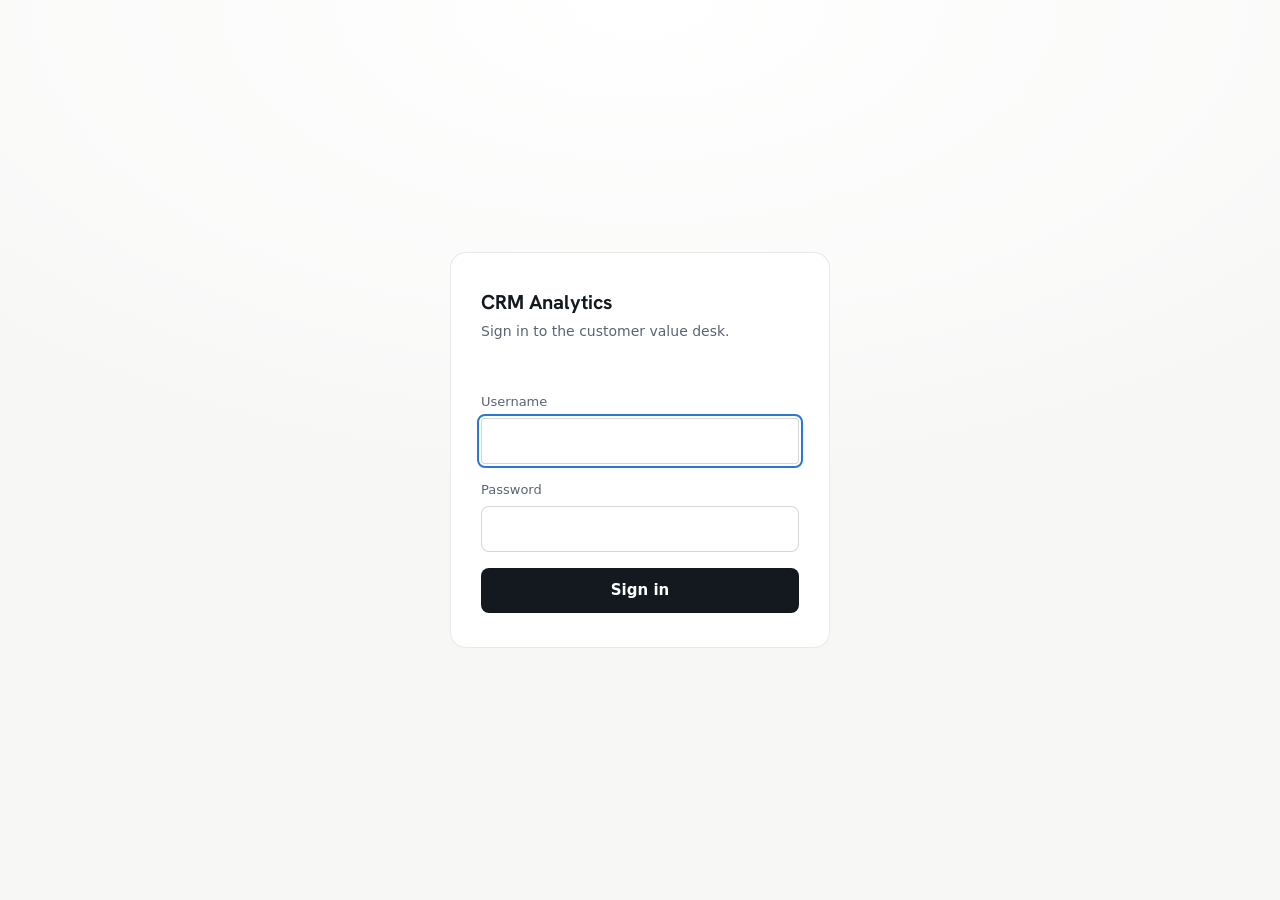
<file: frontend/login.html>
<!doctype html>
<html lang="en">
<head>
  <meta charset="utf-8">
  <meta name="viewport" content="width=device-width, initial-scale=1">
  <title>Sign in · CRM Analytics</title>
  <link rel="preconnect" href="https://fonts.googleapis.com">
  <link href="https://fonts.googleapis.com/css2?family=Hanken+Grotesk:wght@400;600;700&display=swap" rel="stylesheet">
  <link rel="stylesheet" href="styles.css">
</head>
<body>
  <main class="login-plane">
    <form class="login-card" id="form">
      <div class="mark">CRM Analytics</div>
      <p>Sign in to the customer value desk.</p>
      <div class="error" id="err"></div>
      <label for="u">Username</label>
      <input id="u" name="username" autocomplete="username" autofocus required>
      <label for="p">Password</label>
      <input id="p" name="password" type="password" autocomplete="current-password" required>
      <button type="submit">Sign in</button>
    </form>
  </main>
  <script>
    if (localStorage.getItem("crm_token")) location.replace("index.html");
    document.getElementById("form").addEventListener("submit", async (e) => {
      e.preventDefault();
      const err = document.getElementById("err");
      err.textContent = "";
      const body = new URLSearchParams({
        username: document.getElementById("u").value,
        password: document.getElementById("p").value,
      });
      const res = await fetch("/login", { method: "POST", body });
      if (!res.ok) { err.textContent = "Incorrect username or password."; return; }
      const { access_token } = await res.json();
      localStorage.setItem("crm_token", access_token);
      location.replace("index.html");
    });
  </script>
</body>
</html>
</file>
<file: frontend/styles.css>
/* The Value Ledger — CRM analytics desk. Money figures are the display type;
   customer base shown as one continuous ribbon, not scattered stat cards. */
:root {
  --plane: #f7f8f6;
  --panel: #ffffff;
  --ink: #14181f;
  --ink-2: #5a6473;
  --muted: #8a93a2;
  --line: rgba(11, 11, 11, 0.09);
  --line-strong: rgba(11, 11, 11, 0.16);
  --accent: #2a78d6;
  --gain: #0f7a5a;
  --loss: #c0392b;
  --seg-champions: #2a78d6;
  --seg-loyal: #1baf7a;
  --seg-promising: #eda100;
  --seg-at-risk: #eb6834;
  --r: 10px;
  --sans: system-ui, -apple-system, "Segoe UI", sans-serif;
  --display: "Hanken Grotesk", var(--sans);
}

* { box-sizing: border-box; }
html { -webkit-text-size-adjust: 100%; }
body {
  margin: 0;
  font-family: var(--sans);
  color: var(--ink);
  background: var(--plane);
  font-size: 15px;
  line-height: 1.5;
}
h1, h2, h3 { font-family: var(--display); font-weight: 700; margin: 0; letter-spacing: -0.01em; }
a { color: var(--accent); }
:focus-visible { outline: 2px solid var(--accent); outline-offset: 2px; border-radius: 4px; }

/* ---------- login ---------- */
.login-plane {
  min-height: 100vh; display: grid; place-items: center; padding: 24px;
  background: radial-gradient(120% 90% at 50% 0%, #fff 0%, var(--plane) 60%);
}
.login-card {
  width: min(380px, 100%); background: var(--panel);
  border: 1px solid var(--line); border-radius: 16px; padding: 34px 30px;
}
.login-card .mark { font-family: var(--display); font-weight: 700; font-size: 20px; }
.login-card p { color: var(--ink-2); margin: 4px 0 26px; font-size: 14px; }
label { display: block; font-size: 13px; color: var(--ink-2); margin: 0 0 6px; }
input {
  width: 100%; font: inherit; padding: 11px 13px; border: 1px solid var(--line-strong);
  border-radius: 8px; background: #fff; color: var(--ink); margin-bottom: 16px;
}
button {
  font: inherit; font-weight: 600; cursor: pointer; border: none; border-radius: 8px;
  background: var(--ink); color: #fff; padding: 11px 16px; width: 100%;
  transition: background .12s ease;
}
button:hover { background: #000; }
.error { color: var(--loss); font-size: 13px; min-height: 18px; margin-bottom: 6px; }

/* ---------- app shell ---------- */
.shell { display: grid; grid-template-columns: 232px 1fr; min-height: 100vh; }
.sidebar {
  border-right: 1px solid var(--line); padding: 22px 18px;
  display: flex; flex-direction: column; gap: 22px; position: sticky; top: 0; height: 100vh;
}
.brand { font-family: var(--display); font-weight: 700; font-size: 17px; line-height: 1.2; }
.brand span { display: block; font-family: var(--sans); font-weight: 400; font-size: 12px; color: var(--muted); }
.nav { display: flex; flex-direction: column; gap: 2px; }
.nav a {
  color: var(--ink-2); text-decoration: none; font-size: 14px; padding: 7px 10px;
  border-radius: 7px; transition: background .12s;
}
.nav a:hover { background: var(--plane); color: var(--ink); }
.model-badge {
  margin-top: auto; border: 1px solid var(--line); border-radius: var(--r);
  padding: 12px; font-size: 12.5px; color: var(--ink-2);
}
.model-badge .dot { width: 8px; height: 8px; border-radius: 50%; display: inline-block; background: var(--muted); margin-right: 6px; }
.model-badge.live .dot { background: var(--gain); }
.model-badge b { color: var(--ink); font-family: var(--display); }
.logout { background: none; color: var(--ink-2); width: auto; padding: 6px 0; font-size: 13px; text-align: left; }
.logout:hover { background: none; color: var(--ink); }

.main { padding: 28px 34px 48px; max-width: 1240px; }

/* ---------- hero: portfolio value ---------- */
.hero { display: flex; align-items: flex-end; gap: 40px; flex-wrap: wrap; margin-bottom: 18px; }
.hero .figure { font-family: var(--display); font-weight: 700; font-size: 58px; line-height: 1; letter-spacing: -0.03em; font-variant-numeric: tabular-nums; }
.hero .cap { color: var(--ink-2); font-size: 14px; margin-top: 8px; }
.hero .delta { font-weight: 600; font-variant-numeric: tabular-nums; }
.hero .delta.up { color: var(--gain); }
.hero .spark { margin-left: auto; }

/* ---------- segment ribbon ---------- */
.ribbon-wrap { margin: 8px 0 30px; }
.ribbon { display: flex; height: 46px; border-radius: 8px; overflow: hidden; border: 1px solid var(--line); }
.ribbon .seg { position: relative; min-width: 0; }
.ribbon .seg span {
  position: absolute; left: 10px; top: 7px; color: #fff; font-size: 12.5px; font-weight: 600;
  white-space: nowrap; text-shadow: 0 1px 2px rgba(0,0,0,.25);
}
.ribbon .seg small { position: absolute; left: 10px; bottom: 6px; color: rgba(255,255,255,.9); font-size: 11px; font-variant-numeric: tabular-nums; }

/* ---------- panels & grid ---------- */
.grid { display: grid; grid-template-columns: 1fr 1fr; gap: 22px; }
.panel { background: var(--panel); border: 1px solid var(--line); border-radius: var(--r); padding: 20px; }
.panel.full { grid-column: 1 / -1; }
.panel h2 { font-size: 16px; }
.panel .sub { color: var(--muted); font-size: 13px; margin: 2px 0 16px; }
.panel-head { display: flex; justify-content: space-between; align-items: baseline; margin-bottom: 4px; }

/* segment profile rows — colored spine encodes segment, not a decorative card */
.seg-rows { display: flex; flex-direction: column; }
.seg-row { display: grid; grid-template-columns: 4px 1fr auto; gap: 14px; align-items: center; padding: 12px 0; border-bottom: 1px solid var(--line); }
.seg-row:last-child { border-bottom: none; }
.seg-row .spine { width: 4px; height: 34px; border-radius: 2px; }
.seg-row .name { font-weight: 600; }
.seg-row .meta { color: var(--ink-2); font-size: 12.5px; font-variant-numeric: tabular-nums; }
.seg-row .val { font-family: var(--display); font-weight: 700; font-size: 18px; font-variant-numeric: tabular-nums; text-align: right; }
.seg-row .val small { display: block; font-family: var(--sans); font-weight: 400; font-size: 11px; color: var(--muted); }

/* live scorer */
.scorer { display: grid; grid-template-columns: repeat(3, 1fr); gap: 12px; align-items: end; }
.scorer label { margin-bottom: 6px; }
.scorer input { margin-bottom: 0; }
.scorer button { width: auto; grid-column: 1 / -1; justify-self: start; padding: 10px 18px; }
.score-out { margin-top: 16px; font-size: 14px; color: var(--ink-2); }
.score-out b { font-family: var(--display); font-size: 26px; color: var(--ink); display: block; font-variant-numeric: tabular-nums; }

/* tables */
table { width: 100%; border-collapse: collapse; font-size: 13.5px; }
th, td { text-align: left; padding: 9px 8px; border-bottom: 1px solid var(--line); }
th { color: var(--muted); font-weight: 500; font-size: 12px; }
td.num, th.num { text-align: right; font-variant-numeric: tabular-nums; }

/* charts */
.chart { width: 100%; }
.chart text { font-family: var(--sans); fill: var(--muted); font-size: 11px; }
.tip {
  position: fixed; pointer-events: none; background: var(--ink); color: #fff; font-size: 12px;
  padding: 6px 9px; border-radius: 6px; opacity: 0; transition: opacity .08s; z-index: 20;
  font-variant-numeric: tabular-nums; white-space: nowrap;
}
.legend { display: flex; gap: 16px; flex-wrap: wrap; font-size: 12.5px; color: var(--ink-2); margin-top: 10px; }
.legend .key { display: inline-flex; align-items: center; gap: 6px; }
.legend .swatch { width: 10px; height: 10px; border-radius: 2px; }

@media (max-width: 900px) {
  .shell { grid-template-columns: 1fr; }
  .sidebar { position: static; height: auto; flex-direction: row; flex-wrap: wrap; align-items: center; }
  .model-badge { margin: 0; }
  .grid { grid-template-columns: 1fr; }
  .main { padding: 20px; }
  .hero .figure { font-size: 44px; }
}
@media (prefers-reduced-motion: reduce) { * { transition: none !important; } }

/* ---------- skeleton overlay ---------- */
.skeleton-overlay {
  position: fixed; top: 0; left: 0; right: 0; bottom: 0;
  background: rgba(247, 248, 246, 0.7);
  backdrop-filter: blur(5px);
  -webkit-backdrop-filter: blur(5px);
  z-index: 100;
  display: flex; flex-direction: column; align-items: center; justify-content: center;
  opacity: 0; pointer-events: none;
  transition: opacity 0.4s ease;
}
.skeleton-overlay.active {
  opacity: 1; pointer-events: all;
}
.skeleton-loader .spinner {
  width: 52px; height: 52px;
  border: 4px solid var(--line-strong);
  border-top-color: var(--accent);
  border-radius: 50%;
  animation: spin 1s linear infinite;
  margin: 0 auto 24px;
}
@keyframes spin { 100% { transform: rotate(360deg); } }
.skeleton-loader h2 { font-size: 24px; color: var(--ink); margin-bottom: 8px; text-align: center; }
.skeleton-loader p { color: var(--ink-2); font-size: 15px; text-align: center; margin: 0; }
</file>
